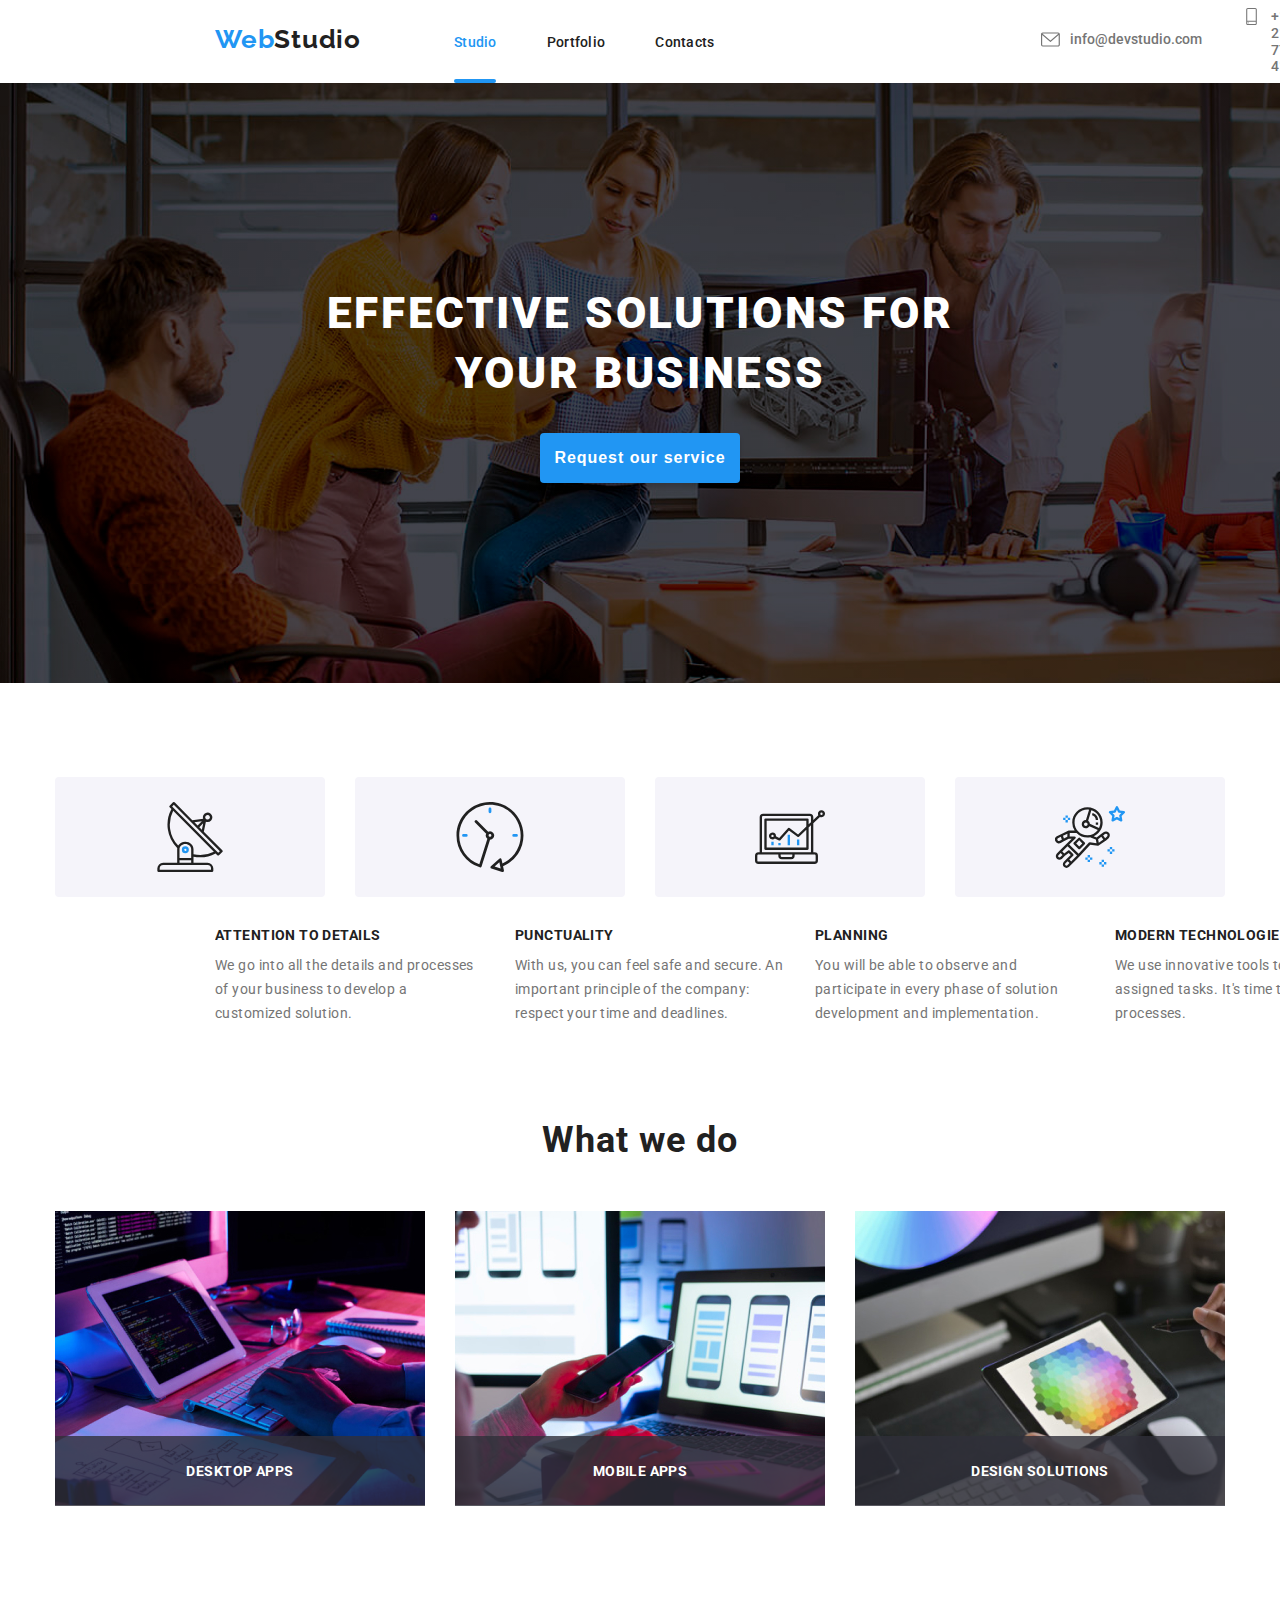
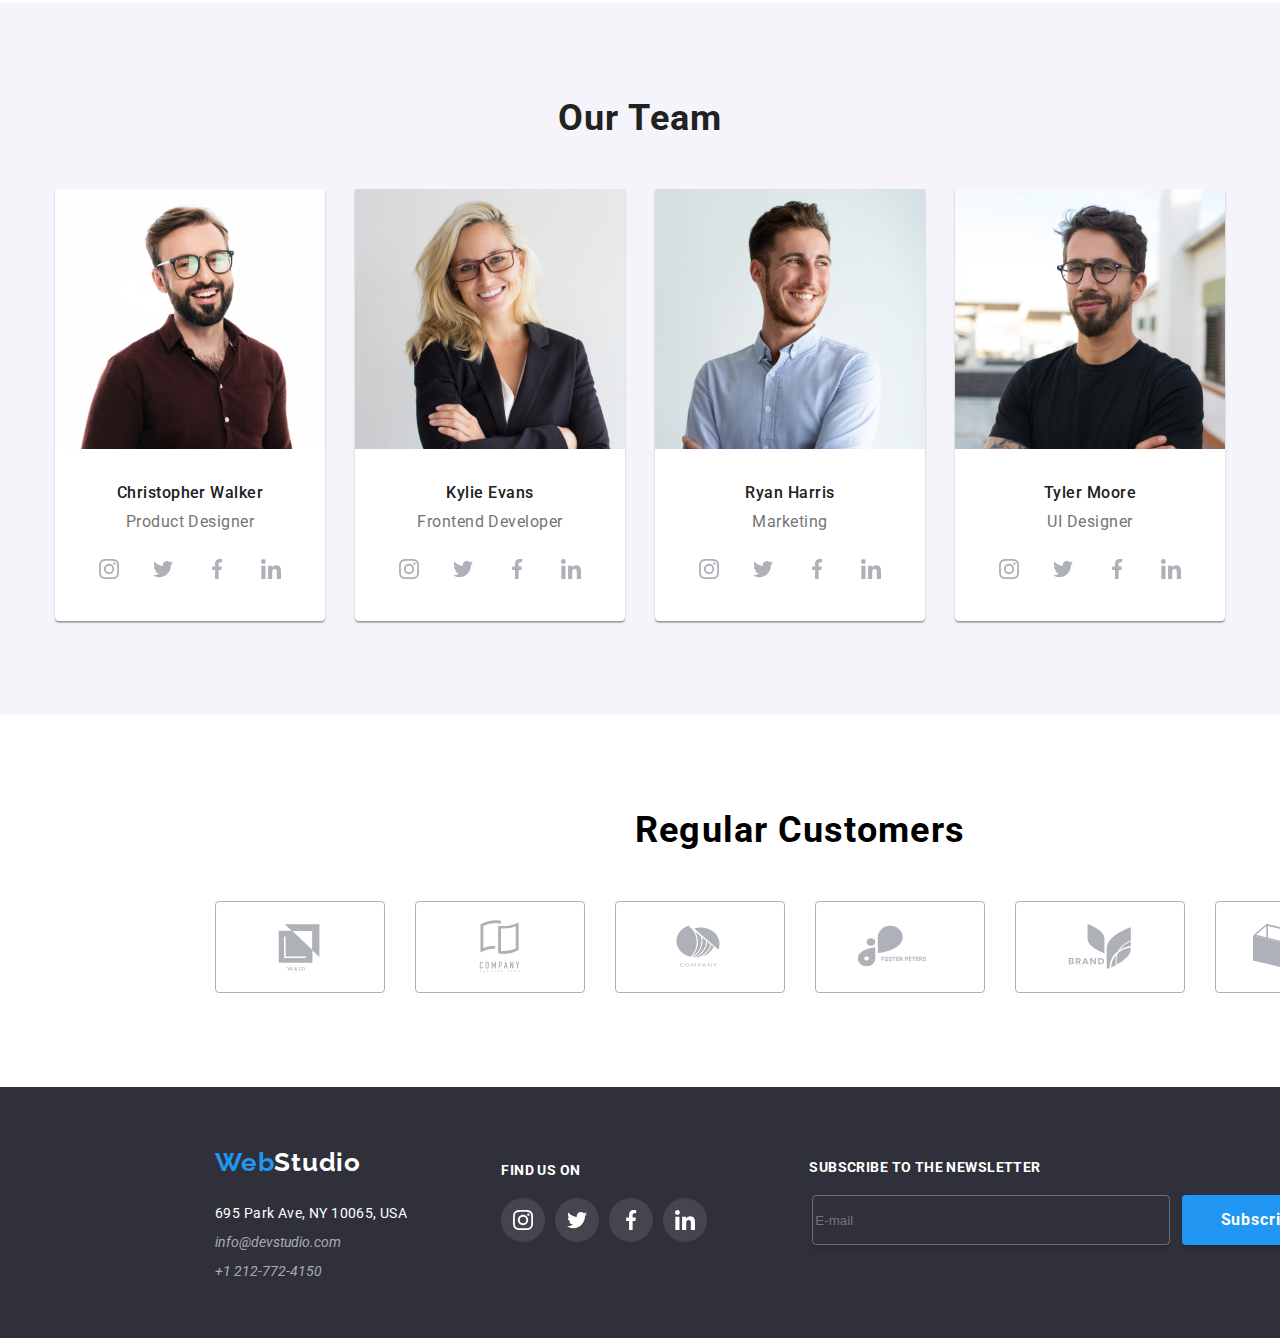
<file: index.html>
<!DOCTYPE html>
<html lang="en">
  <head>
    <meta charset="UTF-8" />
    <meta name="viewport" content="width=device-width, initial-scale=1.0" />
    <title>Webstudio</title>
    <link rel="preconnect" href="https://fonts.googleapis.com" />
    <link rel="preconnect" href="https://fonts.gstatic.com" crossorigin />
    <link
      href="https://fonts.googleapis.com/css2?family=Raleway:wght@700&family=Roboto:wght@400;500;700;900&display=swap"
      rel="stylesheet"
    />
    <link rel="stylesheet" href="style.css" />
  </head>
  <body>
    <!-- Header section -->
    <header class="global-header container">
      <div class="container-nav">
        <div class="webstudio">
          <a href="index.html" class="logo">
            <span class="studio"><span class="web">Web</span>Studio</span>
          </a>
        </div>

        <!-- Nav section -->

        <nav class="nav-menu">
          <ul>
            <li>
              <a href="index.html" class="studio-activ current-page">Studio</a>
            </li>

            <li>
              <a href="portfolio.html" class="portfolio-header">Portfolio</a>
            </li>

            <li>
              <a href="contacts.html" class="contacts-header">Contacts</a>
            </li>
          </ul>
        </nav>
        <ul class="header-contacts">
          <li class="mail-header-group">
            <a
              href="mailto:info@devstudio.com"
              class="contacts header-contacts-mail"
              ><span class="header-icon header-contacts-mail"
                ><svg class="mail">
                  <use
                    href="./images/icons.svg#icon-envelope"
                    aria-label="Mail"
                  ></use>
                </svg> </span
              >info@devstudio.com</a
            >
          </li>
          <li class="phone-header-group">
            <a href="tel:+12127724150" class="contacts header-contacts-phone"
              ><span class="header-icon header-contacts-phone"
                ><svg class="phone-number">
                  <use
                    href="./images/icons.svg#icon-smartphone"
                    aria-label="Phone number"
                  ></use>
                </svg> </span
              >+1 212-772-4150</a
            >
          </li>
        </ul>
      </div>
    </header>

    <!-- Main section -->

    <main>
      <div class="container">
        <div class="hero-section">
          <h1 class="title">EFFECTIVE SOLUTIONS FOR YOUR BUSINESS</h1>
          <button data-modal-open type="button" class="button-book-a-service">
            <span class="request">Request our service</span>
          </button>
        </div>

        <div>
          <div class="qualities-icons small-container">
            <rect class="qualities-rect">
              <svg class="qualities-icon" id="icon-antenna">
                <use href="./images/icons.svg#icon-antenna-1"></use>
              </svg>
            </rect>
            <rect class="qualities-rect">
              <svg class="qualities-icon" id="icon-clock">
                <use href="./images/icons.svg#icon-clock-1"></use>
              </svg>
            </rect>
            <rect class="qualities-rect">
              <svg class="qualities-icon" id="icon-diagram">
                <use href="./images/icons.svg#icon-diagram-1"></use>
              </svg>
            </rect>
            <rect class="qualities-rect">
              <svg class="qualities-icon" id="icon-astronaut">
                <use href="./images/icons.svg#icon-astronaut"></use>
              </svg>
            </rect>
          </div>

          <ul class="qualities-list small-container">
            <li class="qualities">
              <h3 class="qualities-title">ATTENTION TO DETAILS</h3>
              <p class="qualities-content">
                We go into all the details and processes of your business to
                develop a customized solution.
              </p>
            </li>
            <li class="qualities">
              <h3 class="qualities-title">PUNCTUALITY</h3>
              <p class="qualities-content">
                With us, you can feel safe and secure. An important principle of
                the company: respect your time and deadlines.
              </p>
            </li>
            <li class="qualities">
              <h3 class="qualities-title">PLANNING</h3>
              <p class="qualities-content">
                You will be able to observe and participate in every phase of
                solution development and implementation.
              </p>
            </li>
            <li class="qualities">
              <h3 class="qualities-title">MODERN TECHNOLOGIES</h3>
              <p class="qualities-content">
                We use innovative tools to solve assigned tasks. It's time to
                simplify work processes.
              </p>
            </li>
          </ul>
        </div>

        <!-- What we do section -->

        <section>
          <div class="what-we-do-container">
            <h2 class="what-we-do">What we do</h2>

            <ul class="images-what-we-do">
              <li>
                <div class="description-images">
                  <h3 class="type-apps">DESKTOP APPS</h3>
                </div>
                <img src="images/box 1.jpg"Coding" width="370" />
              </li>
              <li>
                <div class="description-images">
                  <h3 class="type-apps">MOBILE APPS</h3>
                </div>
                <img src="images/box 2.jpg" alt="web Design" width="370" />
              </li>
              <li>
                <div class="description-images">
                  <h3 class="type-apps">DESIGN SOLUTIONS</h3>
                </div>
                <img src="images/box 3.jpg" alt="Apps" width="370" />
              </li>
            </ul>
          </div>
        </section>
      </div>

      <!-- Our team section -->

      <section class="container our-team">
        <h2 class="title-our-team">Our Team</h2>

        <ul class="team-list">
          <li class="card">
            <img src="images/ochelari.jpg" alt="Product designer" width="270" />
            <h3 class="our-team-member">Christopher Walker</h3>
            <span class="our-team-job">Product Designer</span>

            <div class="icon-team-list">
              <a
                href="https://www.instagram.com/"
                target="_blank"
                rel="nofollow noopener noreferrer"
                aria-label="Instagram"
                class="team-icon"
              >
                <svg>
                  <use href="./images/icons.svg#icon-instagram"></use>
                </svg>
              </a>

              <a
                href="https://www.twitter.com/"
                target="_blank"
                rel="nofollow noopener noreferrer"
                aria-label="Facebook"
                class="team-icon"
              >
                <svg>
                  <use href="./images/icons.svg#icon-twitter"></use>
                </svg>
              </a>

              <a
                href="https://www.facebook.com/"
                target="_blank"
                rel="nofollow noopener noreferrer"
                aria-label="Twitter"
                class="team-icon"
              >
                <svg>
                  <use href="./images/icons.svg#icon-facebook"></use>
                </svg>
              </a>

              <a
                href="https://www.linkedin.com/"
                target="_blank"
                rel="nofollow noopener noreferrer"
                aria-label="Linkedin"
                class="team-icon"
              >
                <svg>
                  <use href="./images/icons.svg#icon-linkedin"></use>
                </svg>
              </a>
            </div>
          </li>

          <li class="card">
            <img src="images/img.jpg" alt="Product designer" width="270" />
            <h3 class="our-team-member">Kylie Evans</h3>
            <span class="our-team-job">Frontend Developer</span>
            <div class="icon-team-list">
              <a
                href="https://www.instagram.com/"
                target="_blank"
                rel="nofollow noopener noreferrer"
                aria-label="Instagram"
                class="team-icon"
              >
                <svg>
                  <use href="./images/icons.svg#icon-instagram"></use>
                </svg>
              </a>

              <a
                href="https://www.twitter.com/"
                target="_blank"
                rel="nofollow noopener noreferrer"
                aria-label="Facebook"
                class="team-icon"
              >
                <svg>
                  <use href="./images/icons.svg#icon-twitter"></use>
                </svg>
              </a>

              <a
                href="https://www.facebook.com/"
                target="_blank"
                rel="nofollow noopener noreferrer"
                aria-label="Twitter"
                class="team-icon"
              >
                <svg>
                  <use href="./images/icons.svg#icon-facebook"></use>
                </svg>
              </a>

              <a
                href="https://www.linkedin.com/"
                target="_blank"
                rel="nofollow noopener noreferrer"
                aria-label="Linkedin"
                class="team-icon"
              >
                <svg>
                  <use href="./images/icons.svg#icon-linkedin"></use>
                </svg>
              </a>
            </div>
          </li>

          <li class="card">
            <img src="images/img (1).jpg" alt="Product designer" width="270" />
            <h3 class="our-team-member">Ryan Harris</h3>
            <span class="our-team-job">Marketing</span>
            <div class="icon-team-list">
              <a
                href="https://www.instagram.com/"
                target="_blank"
                rel="nofollow noopener noreferrer"
                aria-label="Instagram"
                class="team-icon"
              >
                <svg>
                  <use href="./images/icons.svg#icon-instagram"></use>
                </svg>
              </a>

              <a
                href="https://www.twitter.com/"
                target="_blank"
                rel="nofollow noopener noreferrer"
                aria-label="Facebook"
                class="team-icon"
              >
                <svg>
                  <use href="./images/icons.svg#icon-twitter"></use>
                </svg>
              </a>

              <a
                href="https://www.facebook.com/"
                target="_blank"
                rel="nofollow noopener noreferrer"
                aria-label="Twitter"
                class="team-icon"
              >
                <svg>
                  <use href="./images/icons.svg#icon-facebook"></use>
                </svg>
              </a>

              <a
                href="https://www.linkedin.com/"
                target="_blank"
                rel="nofollow noopener noreferrer"
                aria-label="Linkedin"
                class="team-icon"
              >
                <svg>
                  <use href="./images/icons.svg#icon-linkedin"></use>
                </svg>
              </a>
            </div>
          </li>

          <li class="card">
            <img src="images/img (6).jpg" alt="Product designer" width="270" />
            <h3 class="our-team-member">Tyler Moore</h3>
            <span class="our-team-job">UI Designer</span>
            <div class="icon-team-list">
              <a
                href="https://www.instagram.com/"
                target="_blank"
                rel="nofollow noopener noreferrer"
                aria-label="Instagram"
                class="team-icon"
              >
                <svg>
                  <use href="./images/icons.svg#icon-instagram"></use>
                </svg>
              </a>

              <a
                href="https://www.twitter.com/"
                target="_blank"
                rel="nofollow noopener noreferrer"
                aria-label="Facebook"
                class="team-icon"
              >
                <svg>
                  <use href="./images/icons.svg#icon-twitter"></use>
                </svg>
              </a>
              <a
                href="https://www.facebook.com/"
                target="_blank"
                rel="nofollow noopener noreferrer"
                aria-label="Twitter"
                class="team-icon"
              >
                <svg>
                  <use href="./images/icons.svg#icon-facebook"></use>
                </svg>
              </a>

              <a
                href="https://www.linkedin.com/"
                target="_blank"
                rel="nofollow noopener noreferrer"
                aria-label="Linkedin"
                class="team-icon"
              >
                <svg>
                  <use href="./images/icons.svg#icon-linkedin"></use>
                </svg>
              </a>
            </div>
          </li>
        </ul>
      </section>

      <div class="regular-customers containter">
        <h3 class="regular-customers-title">Regular Customers</h3>

        <div class="regular-customers-container">
          <rect class="regular-customers-logo-container"
            ><svg class="regular-customers-logo" id="logo-1">
              <use href="./images/icons.svg#icon-Logo"></use>
            </svg>
          </rect>
          <rect class="regular-customers-logo-container"
            ><svg class="regular-customers-logo">
              <use href="./images/icons.svg#icon-Logo-1"></use>
            </svg>
          </rect>
          <rect class="regular-customers-logo-container"
            ><svg class="regular-customers-logo">
              <use href="./images/icons.svg#icon-Logo-2"></use>
            </svg>
          </rect>
          <rect class="regular-customers-logo-container"
            ><svg class="regular-customers-logo">
              <use href="./images/icons.svg#icon-Logo-4"></use>
            </svg>
          </rect>
          <rect class="regular-customers-logo-container"
            ><svg class="regular-customers-logo">
              <use href="./images/icons.svg#icon-Logo-5"></use>
            </svg>
          </rect>
          <rect class="regular-customers-logo-container"
            ><svg class="regular-customers-logo">
              <use href="./images/icons.svg#icon-Logo-6"></use>
            </svg>
          </rect>
        </div>
      </div>
    </main>

    <!-- Footer section -->

    <footer class="footer container">
      <div class="small-container footer-container">
        <div class="logo-address">
          <div class="webstudio-footer">
            <a href="index.html" class="logo">
              <span class="studio-footer"
                ><span class="web">Web</span>Studio</span
              >
            </a>
          </div>

          <!--Adress-->

          <address>
            <ul class="footer-contacts">
              <li class="footer-location footer-adress">
                <a
                  href="https://www.google.com/maps/place/695+Park+Ave,+New+York,+NY+10065,+USA/@40.7688994,-73.9676005,17z/data=!3m1!4b1!4m6!3m5!1s0x89c258ebe8836e8f:0xa007c44e7c4aa0eb!8m2!3d40.7688994!4d-73.9650256!16s%2Fg%2F11c250btd8?entry=ttu"
                  class="adress location"
                  >695 Park Ave, NY 10065, USA</a
                >
              </li>
              <li class="footer-adress">
                <a href="mailto:info@devstudio.com" class="adress"
                  >info@devstudio.com</a
                >
              </li>
              <li class="footer-adress">
                <a href="tel:+12127724150" class="adress">+1 212-772-4150</a>
              </li>
            </ul>
          </address>
        </div>

        <div class="footer-icon-list">
          <h3 class="footer-icon-title">Find us on</h3>
          <div class="footer-icon-container">
            <a
              href="https://www.instagram.com/"
              target="_blank"
              rel="nofollow noopener noreferrer"
              class="footer-icon"
              aria-label="Instagram"
            >
              <svg>
                <use href="./images/icons.svg#icon-instagram"></use>
              </svg>
            </a>
            <a
              href="https://www.twitter.com/"
              target="_blank"
              rel="nofollow noopener noreferrer"
              class="footer-icon twitter-logo"
              aria-label="Twitter"
            >
              <svg>
                <use href="./images/icons.svg#icon-twitter"></use>
              </svg>
            </a>
            <a
              href="https://www.facebook.com/"
              target="_blank"
              rel="nofollow noopener noreferrer"
              class="footer-icon"
              aria-label="Facebook"
            >
              <svg>
                <use href="./images/icons.svg#icon-facebook"></use>
              </svg>
            </a>
            <a
              href="https://www.linkedin.com/"
              target="_blank"
              rel="nofollow noopener noreferrer"
              class="footer-icon"
              aria-label="Linkedin"
            >
              <svg>
                <use href="./images/icons.svg#icon-linkedin"></use>
              </svg>
            </a>
          </div>
        </div>
        <form class="form-footer">
          <h1 class="subs">Subscribe to the newsletter</h1>
          <div class="form-group-footer">
            <label for="email"></label>
            <input
              type="text"
              name="email"
              id="email"
              placeholder="E-mail"
              required
            />
            <button type="button" class="subs-button">
              <div class="button-footer">
                <span class="subscribe">Subscribe</span>
                <svg class="svg-send">
                  <use href="./images/icons.svg#icon-send"></use>
                </svg>
              </div>
            </button>
          </div>
        </form>
      </div>
    </footer>

    <!-- Modal -->
    <div class="modal is-hidden" data-modal>
      <div class="modal-content">
        <button class="close-button border-button" data-modal-close>
          <svg class="svg-close-button">
            <use href="/images/icons.svg#icon-close-button-modal"></use>
          </svg>
        </button>

        <form action="" class="form-modal">
          <h1 class="title-form">
            Leave your information and we'll call you back
          </h1>
          <div class="form-group-container">
            <label for="name" class="form-group">
              <span class="span-modal">Name</span>
              <input type="text" name="name" id="name" class="input-form" />
              <svg class="svg-label">
                <use href="./images/icons.svg#icon-person"></use>
              </svg>
            </label>

            <label for="tel" class="form-group">
              <span class="span-modal">Telephone</span>
              <input type="text" name="tel" id="tel" class="input-form" />
              <svg class="svg-label">
                <use href="./images/icons.svg#icon-phone"></use>
              </svg>
            </label>

            <label for="email" class="form-group">
              <span class="span-modal">E-mail</span>
              <input type="text" name="email" id="email" class="input-form" />
              <svg class="svg-label">
                <use href="./images/icons.svg#icon-email"></use>
              </svg>
            </label>

            <label for="comments" class="form-group">
              <span class="span-modal">Comments</span>
              <textarea
                type="text"
                name="comments"
                id="comments"
                class="input-comments"
                placeholder="Enter the text"
              ></textarea>
            </label>
          </div>

          <label class="test">
            <input
              type="checkbox"
              class="checkmark"
              name="agreement"
              value="agree"
            />
            <svg class="icon not-checked" width="16px" height="15px">
              <use href="./images/icons.svg#icon-not-checked"></use>
            </svg>
            <p class="terms-paragraph">
              I agree with the letter and accept the
              <span><a href="">Terms and Conditions</a></span>
            </p>
          </label>
          <div class="send-btn">
            <button type="button" class="button-send">
              <span class="type-send">Send</span>
            </button>
          </div>
        </form>
      </div>
    </div>
    <script src="./modal.js"></script>
  </body>
</html>
</file>
<file: style.css>
:root {
  --link-color: #212121;
  --link-active-color: #2196f3;
  --text-font-family: "Roboto", sans-serif;
  --text-color: #212121;
  --heading-color: #212121;
  --small-text-color: #757575;
  --contacts-text-color: #757575;
  --icons-color-active: #2196f3;
  --icons-color: #afb1b8;
  --title-color: #fff;
  --button-color: #2196f3;
  --text-button-color: #fff;
  --background-color: #fff;
  --icons-color-footer: #fff;
  --border-color-active: #2196f3;
  --transition: cubic-bezier(0.4, 0, 0.2, 1);
  --current-page-color: #2196f3;
  --close-button-color: #212121;
}

* {
  box-sizing: border-box;
  margin: 0px;
}

body {
  font-family: var(--text-font-family);
}

h1,
h2,
h3,
h4,
h5,
h6,
p,
ul {
  margin: 0;
  padding: 0;
  list-style: none;
  overflow: hidden;
}

p,
span {
  font-family: var(--text-font-family);
  color: var(--small-text-color);
}

ul {
  list-style-type: none;
}

a {
  text-decoration: none;
  transition: color 250ms cubic-bezier(0.4, 0, 0.2, 1);
}

.container {
  max-width: 1600px;
}

/* Header-navigation */

.container-nav {
  background: #fff;
  display: flex;
}

.webstudio {
  padding-left: 215px;
  padding-top: 24px;
  padding-bottom: 25px;
}

.web,
.studio {
  color: var(--link-active-color);
  font-family: Raleway;
  font-size: 26px;
  font-style: normal;
  font-weight: 700;
  line-height: normal;
  letter-spacing: 0.78px;
}

.studio {
  color: var(--link-color);
}

.nav-menu ul {
  display: flex;
  gap: 50px;
  margin-left: 93px;
  padding-top: 32px;
  padding-bottom: 32px;
}

.nav-contacts {
  display: flex;
  gap: 40px;
  margin-left: 385px;
  padding-top: 35px;
  padding-bottom: 32px;
}

.portfolio-header,
.contacts-header,
.studio-portfolio,
.studio-activ {
  color: var(--text-color);
  font-family: var(--text-font-family);
  font-size: 14px;
  font-style: normal;
  font-weight: 500;
  line-height: normal;
  letter-spacing: 0.28px;
}

.studio-activ,
.portfolio-activ {
  color: var(--link-active-color);
}

.header-contacts {
  display: flex;
  justify-content: center;
  align-items: center;
  padding-left: 350px;
  gap: 40px;
}

.contacts {
  color: var(--contacts-text-color);
  text-decoration: none;
  font-weight: 500;
  font-size: 14px;
  line-height: 1.18;
  letter-spacing: 2%;
  gap: 10px;
  display: flex;
}

.mail,
.phone-number {
  width: 19px;
  height: 17px;
  flex-shrink: 0;
  fill: #757575;
}

.studio-activ:hover,
.studio-activ:focus,
.portfolio-header:hover,
.portfolio-header:focus,
.contacts-header:hover,
.contacts-header:focus,
.header-contacts-phone:hover,
.header-contacts-phone:focus,
.header-contacts-mail:hover,
.header-contacts-mail:focus,
.portfolio-activ:hover,
.portfolio-activ:focus {
  color: var(--link-active-color);
}

.current-page {
  position: relative;
  color: var(--current-page-color);
}

.current-page::after {
  content: "";
  position: absolute;
  width: 100%;
  left: 0;
  bottom: -33px;
  width: 42px;
  height: 4px;
  flex-shrink: 0;
  border-radius: 2px;
  background: #2196f3;
}

.current-page-portfolio {
  position: relative;
  color: var(--current-page-color);
}

.current-page-portfolio::after {
  content: "";
  position: absolute;
  width: 100%;
  width: 58px;
  height: 4px;
  flex-shrink: 0;
  border-radius: 2px;
  background: #2196f3;
  left: 0;
  bottom: -33px;
}

/* -----------Main--------------- */

.hero-section {
  background: #2f303a;
  width: 100%;
  height: 600px;
  flex-shrink: 0;
  display: flex;
  justify-content: center;
  align-items: center;
  flex-direction: column;
  gap: 30px;
  background-color: rgba(47, 48, 58, 0.4);
  background-image: linear-gradient(rgba(0, 0, 0, 0.5), rgba(0, 0, 0, 0.5)),
    url("../images/background-image.jpg");
}

/* Main-title+button */

.title {
  color: var(--title-color);
  text-align: center;
  font-family: var(--text-font-family);
  font-size: 44px;
  font-style: normal;
  font-weight: 900;
  line-height: 60px; /* 136.364% */
  letter-spacing: 2.64px;
  text-transform: uppercase;
  width: 696px;
}

.button-book-a-service {
  width: 200px;
  height: 50px;
  flex-shrink: 0;
  border-radius: 4px;
  background: var(--button-color);
  box-shadow: 0px 4px 4px 0px rgba(0, 0, 0, 0.15);
  border: transparent;
  cursor: pointer;
}

.request {
  color: var(--text-button-color);
  text-align: center;
  font-family: var(--text-color);
  font-size: 16px;
  font-style: normal;
  font-weight: 700;
  line-height: 30px; /* 187.5% */
  letter-spacing: 0.96px;
}

/*---Qualities--- */

.qualities-list {
  display: flex;
  justify-content: center;
  width: 100%;
  padding-top: 30px;
  padding-right: 215px;
  padding-left: 215px;
}
.qualities-list {
  display: flex;
  justify-content: space-evenly;
  gap: 30px;
}

.qualities:last-child {
  margin-right: 0;
}
.qualities-content {
  margin-top: 10px;
  width: 270px;
}

.qualities-title {
  color: var(--text-color);
  font-family: var(--text-font-family);
  font-size: 14px;
  font-style: normal;
  font-weight: 700;
  line-height: normal;
  letter-spacing: 0.42px;
  text-transform: uppercase;
}
.qualities-content {
  color: var(--small-text-color);
  font-family: var(--text-font-family);
  font-size: 14px;
  font-style: normal;
  font-weight: 400;
  line-height: 24px; /* 171.429% */
  letter-spacing: 0.42px;
}

.qualities-icons {
  display: flex;
  justify-content: center;
  align-items: center;
  gap: 30px;
  margin-top: 94px;
}

.qualities-icon {
  width: 70px;
  height: 70px;
  flex-shrink: 0;
  gap: 30px;
}

.qualities-rect {
  border-radius: 4px;
  background-color: #f5f4fa;
  width: 270px;
  height: 120px;
  flex-shrink: 0;
  display: flex;
  justify-content: center;
  align-items: center;
}

/* -------What we do section------ */

.what-we-do-container {
  margin-top: 94px;
  margin-bottom: 94px;
}

.images-what-we-do {
  display: flex;
  justify-content: center;
  align-items: center;
  flex-direction: row;
  gap: 30px;
  margin-top: 50px;
}

.what-we-do {
  color: var(--text-color);
  text-align: center;
  font-family: var(--text-font-family);
  font-size: 36px;
  font-style: normal;
  font-weight: 700;
  line-height: normal;
  letter-spacing: 1.08px;
}

.description-images {
  position: absolute;
  display: flex;
  justify-content: center;
  align-items: center;
  background-color: rgba(47, 48, 58, 0.8);
  width: 370px;
  height: 70px;
  flex-shrink: 0;
  margin-top: 225px;
}

.type-apps {
  color: #fff;
  text-align: center;
  font-family: Roboto;
  font-size: 14px;
  font-style: normal;
  font-weight: 700;
  line-height: normal;
  letter-spacing: 0.42px;
  text-transform: uppercase;
}

/* --------Our Team-------- */

.our-team {
  background-color: #f5f4fa;
}

.title-our-team {
  color: var(--text-color);
  text-align: center;
  font-family: var(--text-font-family);
  font-size: 36px;
  font-style: normal;
  font-weight: 700;
  line-height: normal;
  letter-spacing: 1.08px;
  padding-top: 94px;
}

.team-list {
  display: flex;
  justify-content: center;
  align-items: center;
  margin-top: 50px;
  gap: 30px;
}

.card {
  width: 270px;
  flex-shrink: 0;
  border-radius: 0px 0px 4px 4px;
  background: #fff;
  /* material shadow v1 */
  box-shadow: 0px 2px 1px 0px rgba(0, 0, 0, 0.2),
    0px 1px 1px 0px rgba(0, 0, 0, 0.14), 0px 1px 3px 0px rgba(0, 0, 0, 0.12);
  margin-bottom: 94px;
}

.our-team-member {
  color: #212121;
  text-align: center;
  font-family: Roboto;
  font-size: 16px;
  font-style: normal;
  font-weight: 500;
  line-height: normal;
  letter-spacing: 0.48px;
  padding-top: 30px;
}

.our-team-job {
  display: flex;
  justify-content: center;
  color: var(--small-text-color);
  text-align: center;
  font-family: var(--text-font-family);
  font-size: 16px;
  font-style: normal;
  font-weight: 400;
  line-height: normal;
  letter-spacing: 0.48px;
  padding-top: 10px;
}

/* --Icons Team List--*/

.icon-team-list {
  display: flex;
  justify-content: center;
  align-items: center;
  margin-top: 16px;
  margin-bottom: 30px;
  gap: 10px;
}

.icon-team-list .team-icon {
  width: 44px;
  height: 44px;
  display: flex;
  justify-content: center;
  align-items: center;
  background-color: var(--background-color);
  color: #afb1b8;
  border-radius: 50%;
  transition: background-color 250ms var(--transition);
}

.icon-team-list .team-icon svg {
  width: 20px;
  height: 20px;
  fill: #afb1b8;
}

.icon-team-list .team-icon:hover,
.icon-team-list .team-icon:focus {
  background-color: var(--icons-color-active);
  color: var(--background-color);
}

/* ------Regular Costumers------ */

.regular-customers {
  display: flex;
  flex-direction: column;
  align-items: center;
  width: 1600px;
}
.regular-customers-title {
  margin-bottom: 50px;
  text-align: center;
  font-size: 36px;
  font-weight: 700;
  letter-spacing: 1.08px;
  margin-top: 94px;
}
.regular-customers-container {
  display: flex;
  justify-content: center;
  gap: 30px;
}
.regular-customers-logo-container:hover .regular-customers-logo {
  color: var(--icons-color-active);
}
.regular-customers-logo-container {
  width: 170px;
  height: 92px;
  flex-shrink: 0;
  border-radius: 4px;
  border: 1px solid #afb1b8;
  display: flex;
  justify-content: center;
  align-items: center;
  margin-bottom: 94px;
  transition: color 250ms var(--transition);
}
.regular-customers-logo {
  width: 106px;
  height: 60px;
  color: #afb1b8;
  transition: color 250ms var(--transition);
}

.regular-customers-logo-container:hover,
.regular-customers-logo-container:focus {
  border-radius: 4px;
  border: 1px solid #2196f3;
  cursor: pointer;
  fill: var(--border-color-active);
}

/* -------Footer------- */

.footer {
  background-color: #2f303a;
  width: 1600px;
  height: 251px;
  flex-shrink: 0;
}
.footer-container {
  display: flex;
  justify-content: flex-start;
}

.studio-footer {
  color: #fff;
  font-family: Raleway;
  font-size: 26px;
  font-style: normal;
  font-weight: 700;
  line-height: normal;
  letter-spacing: 0.78px;
}

.webstudio-footer {
  margin-left: 215px;
  margin-top: 60px;
}
.footer-contacts {
  display: flex;
  gap: 12px;
  flex-direction: column;
  margin-top: 28px;
  font-size: 14px;
  line-height: 1.18;
  letter-spacing: 3%;
  margin-left: 215px;
}
.footer-location {
  font-size: 14px;
  line-height: 1.14;
  letter-spacing: 3%;
}

/*Footer Adress*/
.adress {
  color: rgba(255, 255, 255, 0.6);
  text-decoration: none;
  font-size: 14px;
  line-height: 1.14;
  letter-spacing: 3%;
}
.location {
  color: var(--background-color);
  line-height: 1.18;
  font-style: normal;
  font-weight: 400;
  letter-spacing: 0.42px;
}

/* Footer social links + Title */

.footer-icon-container {
  display: flex;
  margin-top: 20px;
  gap: 10px;
  justify-content: center;
}

.footer-icon-list {
  display: flex;
  justify-content: flex-start;
  align-items: flex-start;
  flex-direction: column;
  margin-left: 94px;
}

.footer-icon-title {
  color: #fff;
  font-family: var(--text-font-family);
  font-size: 14px;
  font-style: normal;
  font-weight: 700;
  line-height: normal;
  letter-spacing: 0.42px;
  text-transform: uppercase;
  margin-top: 75px;
}

.footer-icon {
  width: 44px;
  height: 44px;
  background-color: rgba(255, 255, 255, 0.1);
  border-radius: 50%;
  color: var(--icons-color-footer);
  display: flex;
  justify-content: center;
  align-items: center;
}

.footer-icon svg {
  width: 20px;
  height: 20px;
}

.footer-icon:hover,
.footer-icon:focus {
  background-color: var(--border-color-active);
}

.footer-icon-container a {
  transition: background-color 250ms var(--transition);
}

/* ----------Portfolio Page--------- */

.portfolio-activ {
  color: var(--link-active-color);
}

/* ------Main section------ */

.button-list {
  display: flex;
  justify-content: center;
  gap: 8px;
  margin-top: 94px;
}

.button {
  border-radius: 4px;
  background: #f5f4fa;
  margin-bottom: 50px;
  border: transparent;
  width: 120px;
  height: 38px;
  flex-shrink: 0;
  color: #212121;
  text-align: center;
  font-family: var(--text-font-family);
  font-size: 16px;
  font-style: normal;
  font-weight: 500;
  line-height: 26px; /* 162.5% */
  letter-spacing: 0.48px;
  cursor: pointer;
  transition: background-color 250ms var(--transition);
}

.button:hover {
  background-color: var(--button-color);
  color: var(--text-button-color);
  box-shadow: 0px 2px 2px 0px rgba(0, 0, 0, 0.12),
    0px 1px 2px 0px rgba(0, 0, 0, 0.08), 0px 3px 1px 0px rgba(0, 0, 0, 0.1);
}

.button-all {
  width: 64px;
  height: 38px;
  flex-shrink: 0;
}

.button-web-sites {
  width: 120px;
  height: 38px;
  flex-shrink: 0;
}

.button-apps {
  width: 83px;
  height: 38px;
  flex-shrink: 0;
}

.button-design {
  width: 96px;
  height: 38px;
  flex-shrink: 0;
}

.button-marketing {
  width: 121px;
  height: 38px;
  flex-shrink: 0;
}
/* Project list */

.projects-list {
  display: flex;
  justify-content: center;
  flex-direction: row;
  flex-wrap: wrap;
  align-items: center;
  gap: 30px;
  margin-bottom: 94px;
  width: 1567px;
}

.project {
  flex-shrink: 0;
  background: var(--background-color);
  border-bottom: 1px solid #eee;
  width: 370px;
  height: 404px;
  flex-shrink: 0;
  cursor: pointer;
}

.project:hover {
  border: 1px solid #eee;
  background: #fff;
  box-shadow: 1px 4px 6px 0px rgba(0, 0, 0, 0.16),
    0px 4px 4px 0px rgba(0, 0, 0, 0.06), 0px 1px 1px 0px rgba(0, 0, 0, 0.12);
  transition: box-shadow 250ms var(--transition);
}

.project-title {
  width: 322px;
  color: var(--text-color);
  font-family: var(--text-font-family);
  font-size: 18px;
  font-style: normal;
  font-weight: 700;
  line-height: 36px; /* 200% */
  letter-spacing: 1.08px;
}

.project-title-type {
  display: flex;
  flex-direction: column;
  justify-content: flex-start;
  gap: 4px;
  margin: 20px 24px;
}

/* Animation */

.animation {
  position: relative;
}
.overlay {
  display: flex;
  justify-content: center;
  align-items: center;
  position: absolute;
  height: 0;
  bottom: 0;
  left: 0;
  right: 0;
  overflow: hidden;
  background-color: #2196f3;
  width: 100%;
  transition: 0.5s ease;
}

.overlay-text {
  width: 322px;
  color: #fff;
  font-family: Roboto;
  font-size: 18px;
  font-style: normal;
  font-weight: 400;
  line-height: 28px; /* 155.556% */
  letter-spacing: 0.54px;
}

.animation:hover .overlay {
  height: 100%;
}

/* ------Modal------ */

.modal {
  position: fixed;
  top: 0;
  left: 0;
  width: 100vw;
  height: 100vh;
  display: flex;
  justify-content: center;
  align-items: center;
  background-color: rgba(0, 0, 0, 0.2);
  transition: 250ms var(--transition);
  opacity: 0.9;
  pointer-events: auto;
}

.modal-content {
  padding: 16px;
  background-color: #fff;
  margin: 0 auto;
  width: 528px;
  height: 581px;
  position: relative;
}

.is-hidden {
  visibility: hidden;
  transform: scale(1.1);
}

.close-button {
  cursor: pointer;
  position: absolute;
  outline: none;
  right: 8px;
  top: 8px;
  display: flex;
  justify-content: center;
  align-items: center;
  background-color: var(--background-color);
  width: 30px;
  height: 30px;
  border-radius: 50%;
  border: 2px solid rgba(0, 0, 0, 0.1);
  stroke-width: 1px;
  color: var(--close-button-color);
}

.svg-close-button {
  width: 18px;
  height: 18px;
  color: var(--close-button-color);
}

.close-button:focus,
.close-button:hover {
  background-color: white;
}
.svg-close-button:hover,
.svg-close-button:focus {
  color: var(--icons-color-active);
}

/* footer-form */

.form-group-footer {
  display: flex;
  margin-left: 93px;
  gap: 12px;
}

.form-footer::placeholder {
  color: rgba(255, 255, 255, 0.6);
  font-family: Roboto;
  font-size: 16px;
  font-style: normal;
  font-weight: 400;
  line-height: 20px; /* 125% */
  letter-spacing: 0.48px;
}

.form-footer input {
  border-radius: 4px;
  border: 1px solid rgba(255, 255, 255, 0.3);
  background: rgba(33, 150, 243, 0);
  box-shadow: 0px 4px 4px 0px rgba(0, 0, 0, 0.15);
  width: 358px;
  height: 50px;
  flex-shrink: 0;
}

.subs {
  color: #fff;
  font-family: Roboto;
  font-size: 14px;
  font-style: normal;
  font-weight: 700;
  line-height: normal;
  letter-spacing: 0.42px;
  text-transform: uppercase;
  margin-top: 72px;
  margin-left: 102px;
  margin-bottom: 20px;
}

.subs-button {
  width: 200px;
  height: 50px;
  flex-shrink: 0;
  border-radius: 4px;
  background: #2196f3;
  box-shadow: 0px 4px 4px 0px rgba(0, 0, 0, 0.15);
  border: transparent;
}

.subscribe {
  color: #fff;
  text-align: center;
  font-family: Roboto;
  font-size: 16px;
  font-style: normal;
  font-weight: 700;
  line-height: 30px; /* 187.5% */
  letter-spacing: 0.96px;
}

.svg-send {
  width: 18px;
  height: 18px;
  flex-shrink: 0;
  color: #fff;
}

.button-footer {
  display: flex;
  justify-content: center;
  align-items: center;
  gap: 25px;
}

/* Modal Form */

.title-form {
  color: #212121;
  text-align: center;
  font-family: Roboto;
  font-size: 20px;
  font-style: normal;
  font-weight: 700;
  line-height: normal;
  letter-spacing: 0.6px;
  width: 448px;
  margin-top: 25px;
  margin-left: 22px;
  margin-bottom: 12px;
}

.form-group {
  position: relative;
  display: flex;
  flex-direction: column;
  gap: 4px;
  margin-left: 20px;
}

.form-group input:focus {
  border-radius: 4px;
  border: 1px solid #2196f3;
  outline: none;
}

.form-group textarea:focus {
  border-radius: 4px;
  border: 1px solid #2196f3;
  outline: none;
}

label:focus-within {
  font-weight: bold;
  color: #2196f3;
}

.form-group-container {
  display: flex;
  flex-direction: column;
  gap: 10px;
}

.form-group .input-form {
  width: 448px;
  height: 40px;
  flex-shrink: 0;
  border-radius: 4px;
  border: 1px solid rgba(33, 33, 33, 0.2);
  padding: 0 35px;
}

.input-comments {
  width: 448px;
  height: 120px;
  flex-shrink: 0;
  border-radius: 4px;
  border: 1px solid rgba(33, 33, 33, 0.2);
  padding-top: 12px;
  padding-left: 16px;
  margin-bottom: 20px;
}

.svg-label {
  width: 18px;
  height: 18px;
  flex-shrink: 0;
  position: absolute;
  top: 50%;
  left: 12px;
}

.span-modal {
  color: #757575;
  font-family: Roboto;
  font-size: 12px;
  font-style: normal;
  font-weight: 400;
  line-height: normal;
  letter-spacing: 0.12px;
}

.input-comments::placeholder {
  width: 416px;
  height: 96px;
  flex-shrink: 0;
  color: rgba(117, 117, 117, 0.5);
  font-family: Roboto;
  font-size: 12px;
  font-style: normal;
  font-weight: 400;
  line-height: normal;
  letter-spacing: 0.12px;
}

.form-modal {
  display: flex;
  flex-direction: column;
  gap: 4px;
}

.form-modal .checkbox {
  width: 16px;
  height: 15px;
  flex-shrink: 0;
  fill: #212121;
}

.form-modal .checkmar:checked + .checkbox {
  background-color: #2196f3;
  border-color: #2196f3;
  fill: #fff;
  stroke: white;
  outline: none;
  stroke-width: 0.2;
}

.form-modal.terms-checkbox {
  flex-direction: row;
  align-items: center;
  justify-content: center;
  cursor: pointer;
}

.form-modal .checkmark {
  display: none;
}

.form-modal .terms-info {
  margin-left: 8px;
}

.terms-info {
  color: #757575;
  font-family: Roboto;
  font-size: 14px;
  font-style: normal;
  font-weight: 400;
  line-height: 24px; /* 171.429% */
  letter-spacing: 0.42px;
}

.terms {
  color: #2196f3;
  font-family: Roboto;
  font-size: 14px;
  font-style: normal;
  font-weight: 400;
  line-height: 24px;
  letter-spacing: 0.42px;
  text-decoration-line: underline;
}

/* button send */

.send-btn {
  display: flex;
  justify-content: center;
  align-items: center;
  cursor: pointer;
  margin-top: 30px;
}

.button-send {
  width: 200px;
  height: 50px;
  flex-shrink: 0;
  border-radius: 4px;
  background: #2196f3;
  box-shadow: 0px 4px 4px 0px rgba(0, 0, 0, 0.15);
  border: none;
  cursor: pointer;
}

.type-send {
  color: #fff;
  text-align: center;
  font-family: Roboto;
  font-size: 16px;
  font-style: normal;
  font-weight: 700;
  line-height: 30px; /* 187.5% */
  letter-spacing: 0.96px;
}

.test {
  display: flex;
  justify-content: center;
  align-items: center;
  position: relative;
  width: 448px;
  cursor: pointer;
  margin-left: 20px;
}
.test .checkmark {
  display: flex;
  align-items: center;
  position: absolute;
  width: 16px;
  height: 15px;
  top: 0;
  left: 0;
  opacity: 0;
  cursor: pointer;
}
.icon {
  position: absolute;
  top: 0;
  left: 0;
  margin-left: 13px;
  margin-top: 14px;
  border: 1px solid #212121;
}
.test .checkmark:checked + .icon {
  background-image: url("../images/icon-check.svg");
}
.terms-paragraph {
  margin-top: 0;
  color: var(--text-color);
  font-size: 14px;
  font-weight: 400;
  line-height: 1.71;
  letter-spacing: 0.42px;
  padding-top: 10px;
  margin-left: 12px;
}

.terms-paragraph span a {
  color: #2196f3;
  font-size: 14px;
  line-height: 1.71;
  letter-spacing: 0.42px;
  text-decoration-line: underline;
  cursor: pointer;
  pointer-events: all;
}
</file>
